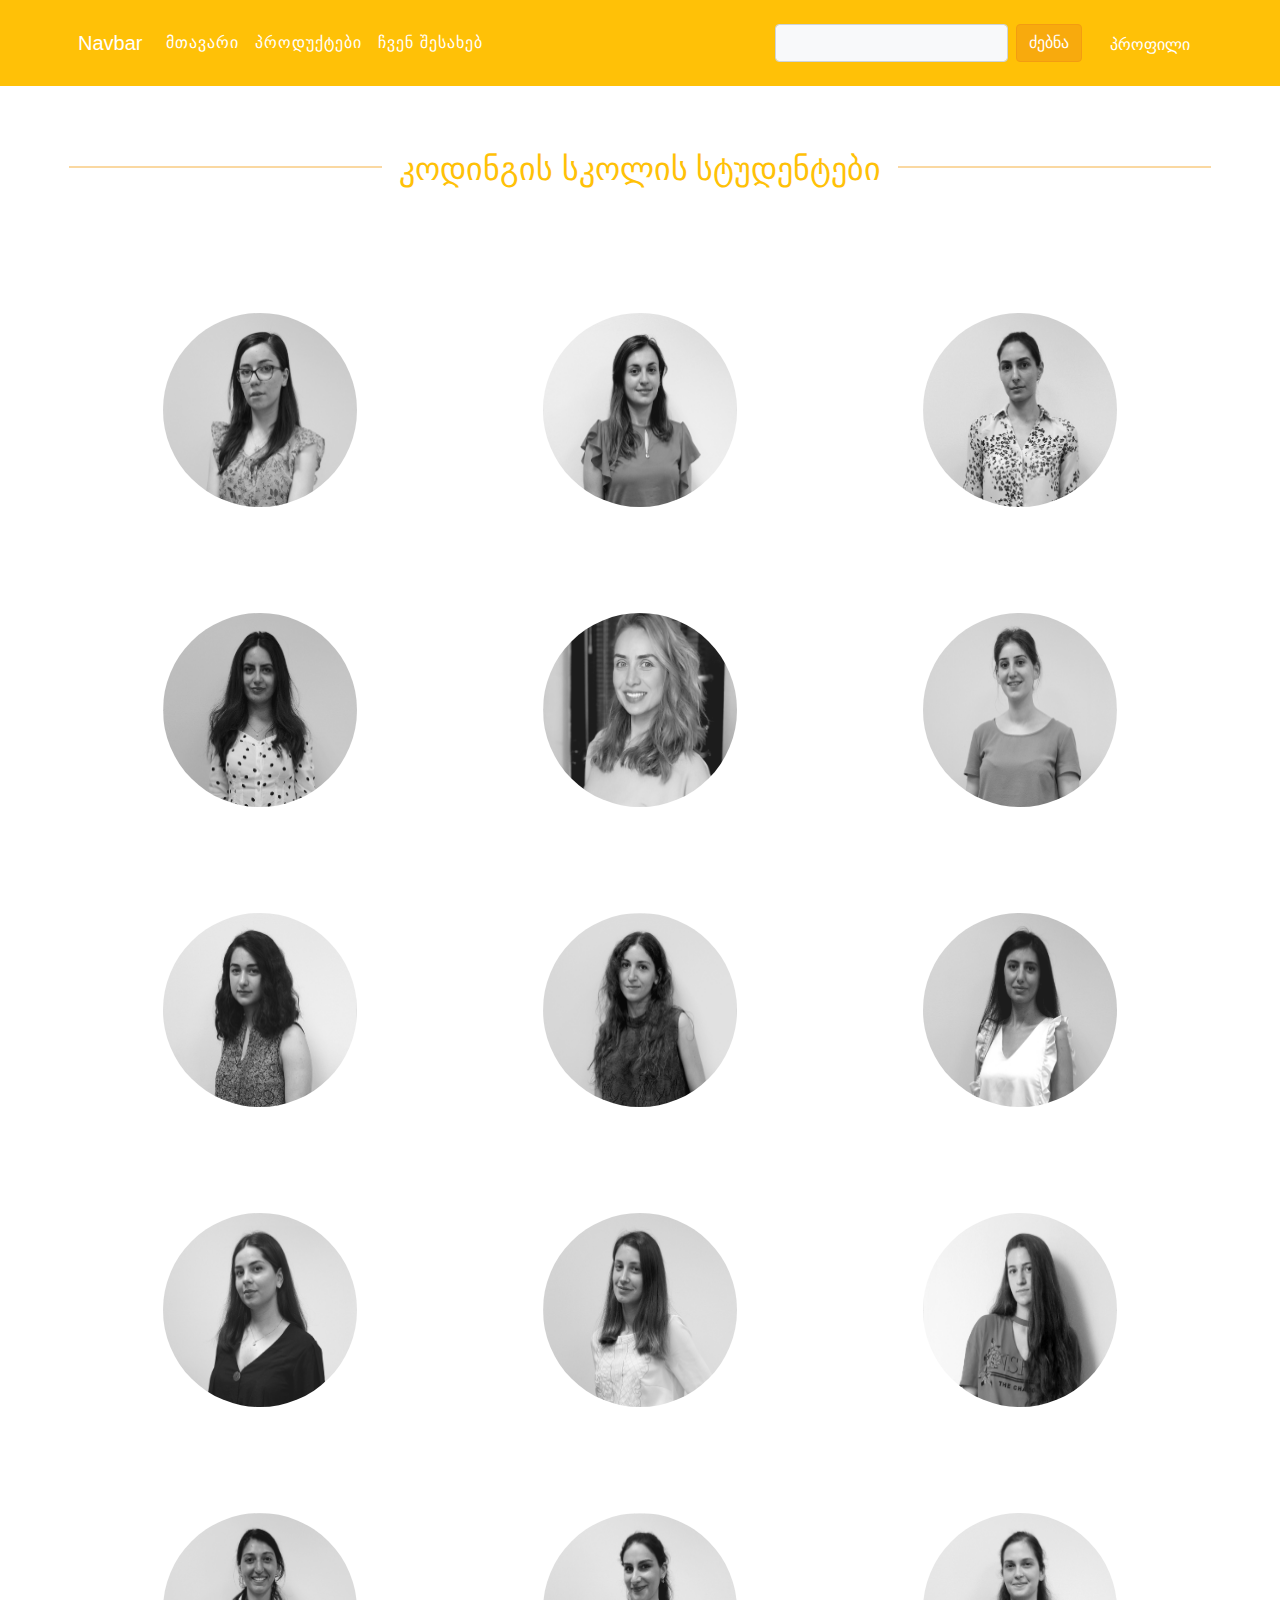
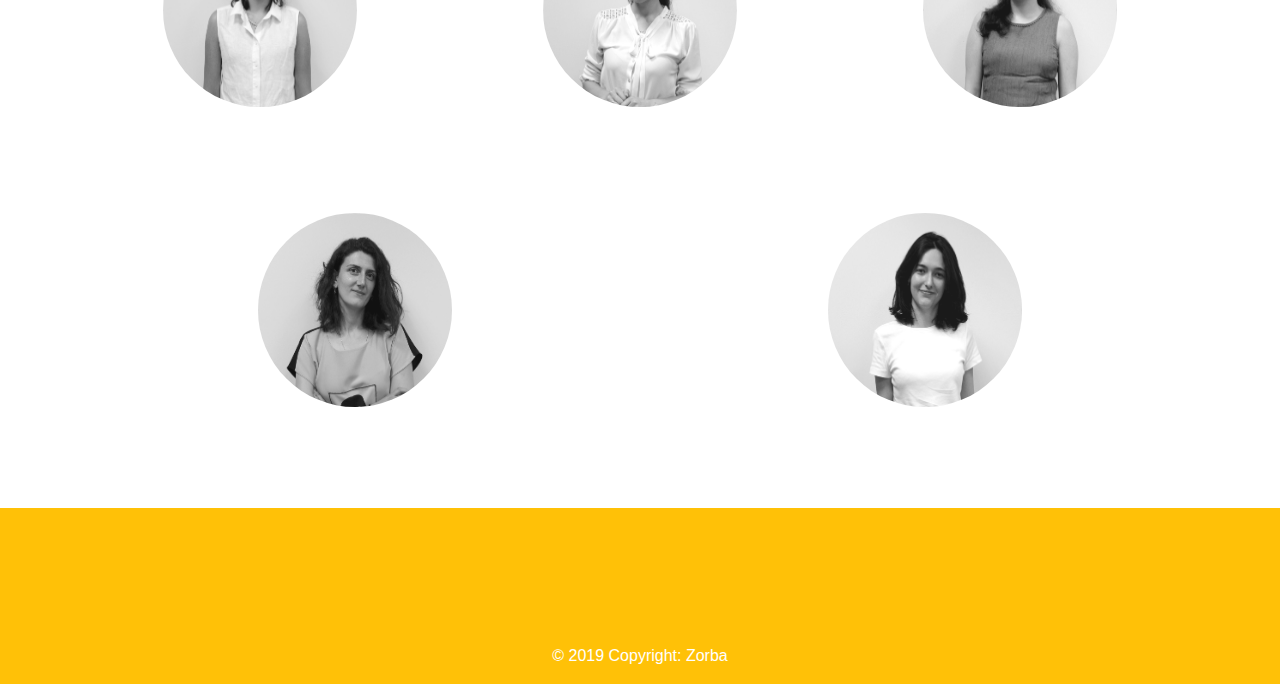
<file: about.html>
<!DOCTYPE html>
<html lang="en">

<head>
    <meta charset="UTF-8">
    <meta name="viewport" content="width=device-width, initial-scale=1.0">
    <meta http-equiv="X-UA-Compatible" content="ie=edge">
    <link rel="stylesheet" href="css/style.css">
    <link rel="stylesheet" href="https://stackpath.bootstrapcdn.com/bootstrap/4.4.1/css/bootstrap.min.css"
        integrity="sha384-Vkoo8x4CGsO3+Hhxv8T/Q5PaXtkKtu6ug5TOeNV6gBiFeWPGFN9MuhOf23Q9Ifjh" crossorigin="anonymous">
    <link rel="stylesheet" href="https://use.fontawesome.com/releases/v5.8.2/css/all.css"
        integrity="sha384-oS3vJWv+0UjzBfQzYUhtDYW+Pj2yciDJxpsK1OYPAYjqT085Qq/1cq5FLXAZQ7Ay" crossorigin="anonymous">
    <title>Document</title>
</head>

<body>
    <nav class="navbar navbar-expand-lg navbar-light bg-warning">
        <div class="container p-2">
            <a class="navbar-brand white" href="#">Navbar</a>
            <button class="navbar-toggler" type="button" data-toggle="collapse" data-target="#navbarSupportedContent"
                aria-controls="navbarSupportedContent" aria-expanded="false" aria-label="Toggle navigation">
                <span class="navbar-toggler-icon"></span>
            </button>

            <div class="collapse navbar-collapse" id="navbarSupportedContent">
                <ul class="navbar-nav mr-auto header">
                    <li class="nav-item active">
                        <a class="nav-link white" href="./index.html">მთავარი<span class="sr-only">(current)</span></a>
                    </li>
                    <li class="nav-item active">
                        <a class="nav-link white" href="./products.html">პროდუქტები<span
                                class="sr-only">(current)</span></a>
                    </li>
                    <li class="nav-item active">
                        <a class="nav-link white" href="./about.html">ჩვენ შესახებ <span
                                class="sr-only">(current)</span></a>
                    </li>
                </ul>
                <form class="form-inline my-2 my-lg-0">
                    <input class="form-control mr-sm-2 bg-light " type="search" aria-label="Search">
                    <button class="btn btn-search my-2 my-sm-0" type="submit">ძებნა</button>
                </form>
                <ul class="navbar-nav m-1">
                    <li class="nav-item active">
                        <a class="nav-link" href="./shoppingcart.html"><i class="fas fa-cart-plus cart white"></i><span
                                class="sr-only">(current)</span></a>
                    </li>
                    <li class="nav-item active">
                        <a class="nav-link white" href="./registration.html">
                            პროფილი <i class="fas fa-user user"></i>
                            <span class="sr-only">(current)</span></a>
                    </li>
                </ul>

            </div>
        </div>
    </nav>
    <div class="container">

        <div class="about-title p-3 my-5 d-flex justify-content-center">
            <h2 class="product-title yellow">კოდინგის სკოლის სტუდენტები</h2>
        </div>

        <div class="row students">
            <div class="Gimage">
                <img class="rounded-circle" src="./images/girls/65104439_848534282197511_3854496083145129984_o.png"
                    alt="">
            </div>
            <div class="Gimage">
                <img class="rounded-circle" src="./images/girls/65092955_848534242197515_8058871016950071296_o.png"
                    alt="">
            </div>

            <div class="Gimage">
                <img class="rounded-circle" src="./images/girls/65107646_848534165530856_6319938230242246656_o.png"
                    alt="">
            </div>
            <div class="Gimage">
                <img class="rounded-circle" src="./images/girls/65149043_848534565530816_3693758611424542720_o.png"
                    alt="">
            </div>
            <div class="Gimage">
                <img class="rounded-circle" src="./images/girls/65087900_848533992197540_8005187812695474176_o.png"
                    alt="">
            </div>
            <div class="Gimage">
                <img class="rounded-circle" src="./images/girls/65075182_848534445530828_4867165349096718336_o.png"
                    alt="">
            </div>
            <div class="Gimage">
                <img class="rounded-circle" src="./images/girls/65155571_848534355530837_2870602419471908864_o.png"
                    alt="">
            </div>
            <div class="Gimage">
                <img class="rounded-circle" src="./images/girls/65156787_848534108864195_1230712373178793984_o.png"
                    alt="">
            </div>
            <div class="Gimage">
                <img class="rounded-circle" src="./images/girls/65192533_848534005530872_6234501563969175552_o.png"
                    alt="">
            </div>
            <div class="Gimage">
                <img class="rounded-circle" src="./images/girls/66126762_848534185530854_3952004137255698432_o.png"
                    alt="">
            </div>
            <div class="Gimage">
                <img class="rounded-circle" src="./images/girls/66066789_848534092197530_8579780507628208128_o.png"
                    alt="">
            </div>
            <div class="Gimage">
                <img class="rounded-circle" src="./images/girls/65257594_848534538864152_2481889131651661824_o.png"
                    alt="">
            </div>
            <div class="Gimage">
                <img class="rounded-circle" src="./images/girls/65262275_848534575530815_6119103820019531776_o.png"
                    alt="">
            </div>
            <div class="Gimage">
                <img class="rounded-circle" src="./images/girls/65386823_848534015530871_8253113897913942016_o.png"
                    alt="">
            </div>
            <div class="Gimage">
                <img class="rounded-circle" src="./images/girls/65430537_848534465530826_3710563375344779264_o.png"
                    alt="">
            </div>
            <div class="Gimage">
                <img class="rounded-circle" src="./images/girls/65508027_848534368864169_4493383459246440448_o.png"
                    alt="">
            </div>
            <div class="Gimage">
                <img class="rounded-circle" src="./images/girls/65043550_848534258864180_6854878953874653184_o.png"
                    alt="">
            </div>

        </div>

    </div>
















    <footer class="page-footer font-small bg-warning darken-3 mt-5">
        <div class="container">
            <div class="row">
                <div class="col-md-12">
                    <div class="d-flex justify-content-center p-5">
                        <a class="fb-ic">
                            <i class="fab fa-facebook-f fa-lg white-text mr-md-5 mr-3 fa-2x white"> </i>
                        </a>
                        <a class="tw-ic">
                            <i class="fab fa-twitter fa-lg white-text mr-md-5 mr-3 fa-2x white"> </i>
                        </a>
                        <a class="gplus-ic">
                            <i class="fab fa-google-plus-g fa-lg white-text mr-md-5 mr-3 fa-2x white"> </i>
                        </a>
                        <a class="li-ic">
                            <i class="fab fa-linkedin-in fa-lg white-text mr-md-5 mr-3 fa-2x white"> </i>
                        </a>
                        <a class="ins-ic">
                            <i class="fab fa-instagram fa-lg white-text mr-md-5 mr-3 fa-2x white"> </i>
                        </a>
                        <a class="pin-ic">
                            <i class="fab fa-pinterest fa-lg white-text fa-2x white"> </i>
                        </a>
                    </div>
                </div>
            </div>
        </div>
        <div class="footer-copyright text-center py-3 white">© 2019 Copyright:
            <a href="https://mdbootstrap.com/education/bootstrap/" class="white"> Zorba</a>
        </div>
    </footer>
</body>

</html>
</file>
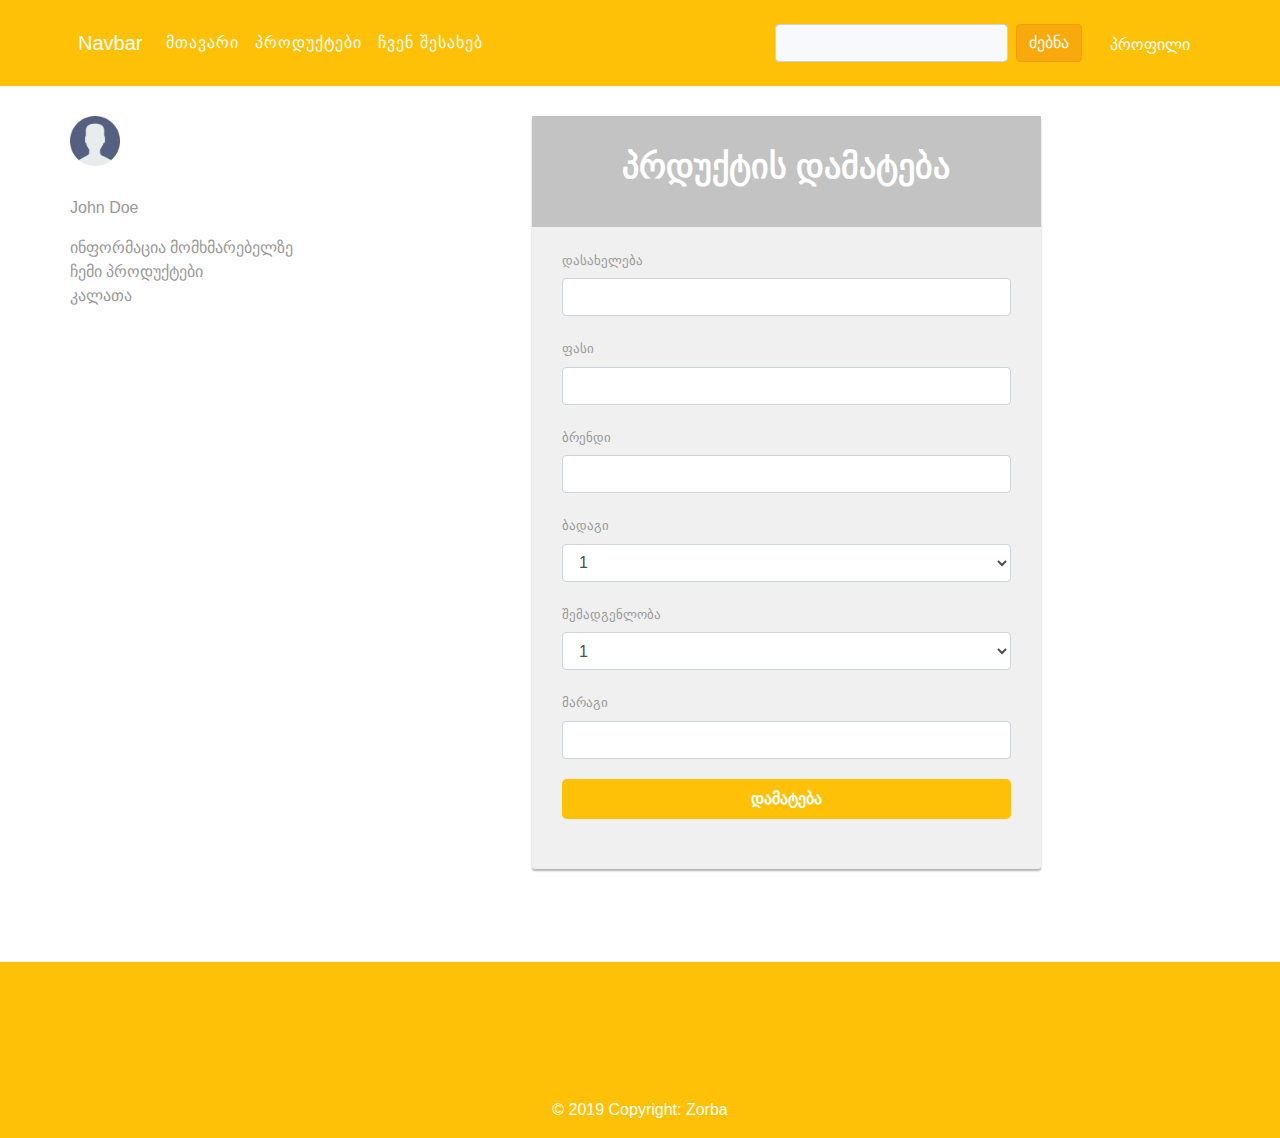
<file: admin.html>
<!DOCTYPE html>
<html lang="en">

<head>
    <meta charset="UTF-8">
    <meta name="viewport" content="width=device-width, initial-scale=1.0">
    <meta http-equiv="X-UA-Compatible" content="ie=edge">
    <link rel="stylesheet" href="css/style.css">
    <link rel="stylesheet" href="https://stackpath.bootstrapcdn.com/bootstrap/4.4.1/css/bootstrap.min.css"
        integrity="sha384-Vkoo8x4CGsO3+Hhxv8T/Q5PaXtkKtu6ug5TOeNV6gBiFeWPGFN9MuhOf23Q9Ifjh" crossorigin="anonymous">
    <link rel="stylesheet" href="https://use.fontawesome.com/releases/v5.8.2/css/all.css"
        integrity="sha384-oS3vJWv+0UjzBfQzYUhtDYW+Pj2yciDJxpsK1OYPAYjqT085Qq/1cq5FLXAZQ7Ay" crossorigin="anonymous">
    <title>Document</title>
</head>

<body>
    <nav class="navbar navbar-expand-lg navbar-light bg-warning">
        <div class="container p-2">
            <a class="navbar-brand white" href="#">Navbar</a>
            <button class="navbar-toggler" type="button" data-toggle="collapse" data-target="#navbarSupportedContent"
                aria-controls="navbarSupportedContent" aria-expanded="false" aria-label="Toggle navigation">
                <span class="navbar-toggler-icon"></span>
            </button>

            <div class="collapse navbar-collapse" id="navbarSupportedContent">
                <ul class="navbar-nav mr-auto header">
                    <li class="nav-item active">
                        <a class="nav-link white" href="./index.html">მთავარი<span class="sr-only">(current)</span></a>
                    </li>
                    <li class="nav-item active">
                        <a class="nav-link white" href="./products.html">პროდუქტები<span
                                class="sr-only">(current)</span></a>
                    </li>
                    <li class="nav-item active">
                        <a class="nav-link white" href="./about.html">ჩვენ შესახებ <span class="sr-only">(current)</span></a>
                    </li>
                </ul>
                <form class="form-inline my-2 my-lg-0">
                    <input class="form-control mr-sm-2 bg-light " type="search" aria-label="Search">
                    <button class="btn btn-search my-2 my-sm-0" type="submit">ძებნა</button>
                </form>
                <ul class="navbar-nav m-1">
                    <li class="nav-item active">
                        <a class="nav-link" href="./shoppingcart.html"><i class="fas fa-cart-plus cart white"></i><span
                                class="sr-only">(current)</span></a>
                    </li>
                    <li class="nav-item active">
                        <a class="nav-link white" href="./registration.html">
                            პროფილი <i class="fas fa-user user"></i>
                            <span class="sr-only">(current)</span></a>
                    </li>
                </ul>

            </div>
        </div>
    </nav>


    <div class="container">
        <div class="row">
            <div class="col-md-3 col-sm-12">
                <div class="profile-sidebar">
                    <div class="profile-userpic">
                        <img src="./images/user.png" class="img-responsive" alt="">
                    </div>
                    <div class="profile-usertitle">
                        <div class="profile-usertitle-name">
                            John Doe
                        </div>
                    </div>
                    <div class="profile-usermenu mt-3">
                        <ul class="nav d-block">
                            <li class="active">
                                <a href="#">
                                    ინფორმაცია მომხმარებელზე
                                </a>
                            </li>
                            <ul class="nav d-block">
                                    <li class="active">
                                        <a href="#">
                                            ჩემი პროდუქტები
                                        </a>
                                    </li>
                            <li class="active">
                                <a href="#">
                                    კალათა </a>
                            </li>

                        </ul>
                    </div>
                </div>
            </div>
            <div class="col-md-9 col-sm-12">
                <div class="tab-content" id="myTabContent" style="min-height: 70vh">
                    <div class="tab-pane fade show active" id="home" role="tabpanel" aria-labelledby="home-tab">
                        <div class="signup-form">
                            <form action="/examples/actions/confirmation.php" method="post">
                                <div class="form-header">
                                    <h2>პრდუქტის დამატება</h2>

                                </div>
                                <div class="form-group">
                                    <label>დასახელება</label>
                                    <input type="text" class="form-control" name="text" required="required">
                                </div>
                                <div class="form-group">
                                    <label>ფასი</label>
                                    <input type="text" class="form-control" name="text" required="required">
                                </div>
                                <div class="form-group">
                                    <label>ბრენდი</label>
                                    <input type="text" class="form-control" name="text" required="required">
                                </div>
                                <div class="form-group">
                                    <label for="exampleFormControlSelect1">ბადაგი</label>
                                    <select class="form-control" id="exampleFormControlSelect1">
                                        <option>1</option>
                                        <option>2</option>
                                        <option>3</option>
                                        <option>4</option>
                                        <option>5</option>
                                    </select>
                                </div>
                                <div class="form-group">
                                    <label for="exampleFormControlSelect1">შემადგენლობა</label>
                                    <select class="form-control" id="exampleFormControlSelect1">
                                        <option>1</option>
                                        <option>2</option>
                                        <option>3</option>
                                        <option>4</option>
                                        <option>5</option>
                                    </select>
                                </div>
                                <div class="form-group">
                                    <label>მარაგი</label>
                                    <input type="text" class="form-control" name="text" required="required">
                                </div>


                                <div class="form-group">
                                    <button type="submit" class="btn btn-primary btn-block btn-lg">დამატება</button>
                                </div>
                            </form>
                        </div>
                    </div>

                </div>
            </div>


        </div>
    </div>










    <footer class="page-footer font-small bg-warning darken-3 mt-5">
        <div class="container">
            <div class="row">
                <div class="col-md-12">
                    <div class="d-flex justify-content-center p-5">
                        <a class="fb-ic">
                            <i class="fab fa-facebook-f fa-lg white-text mr-md-5 mr-3 fa-2x white"> </i>
                        </a>
                        <a class="tw-ic">
                            <i class="fab fa-twitter fa-lg white-text mr-md-5 mr-3 fa-2x white"> </i>
                        </a>
                        <a class="gplus-ic">
                            <i class="fab fa-google-plus-g fa-lg white-text mr-md-5 mr-3 fa-2x white"> </i>
                        </a>
                        <a class="li-ic">
                            <i class="fab fa-linkedin-in fa-lg white-text mr-md-5 mr-3 fa-2x white"> </i>
                        </a>
                        <a class="ins-ic">
                            <i class="fab fa-instagram fa-lg white-text mr-md-5 mr-3 fa-2x white"> </i>
                        </a>
                        <a class="pin-ic">
                            <i class="fab fa-pinterest fa-lg white-text fa-2x white"> </i>
                        </a>
                    </div>
                </div>
            </div>
        </div>
        <div class="footer-copyright text-center py-3 white">© 2019 Copyright:
            <a href="https://mdbootstrap.com/education/bootstrap/" class="white"> Zorba</a>
        </div>
    </footer>
</body>

</html>
</file>
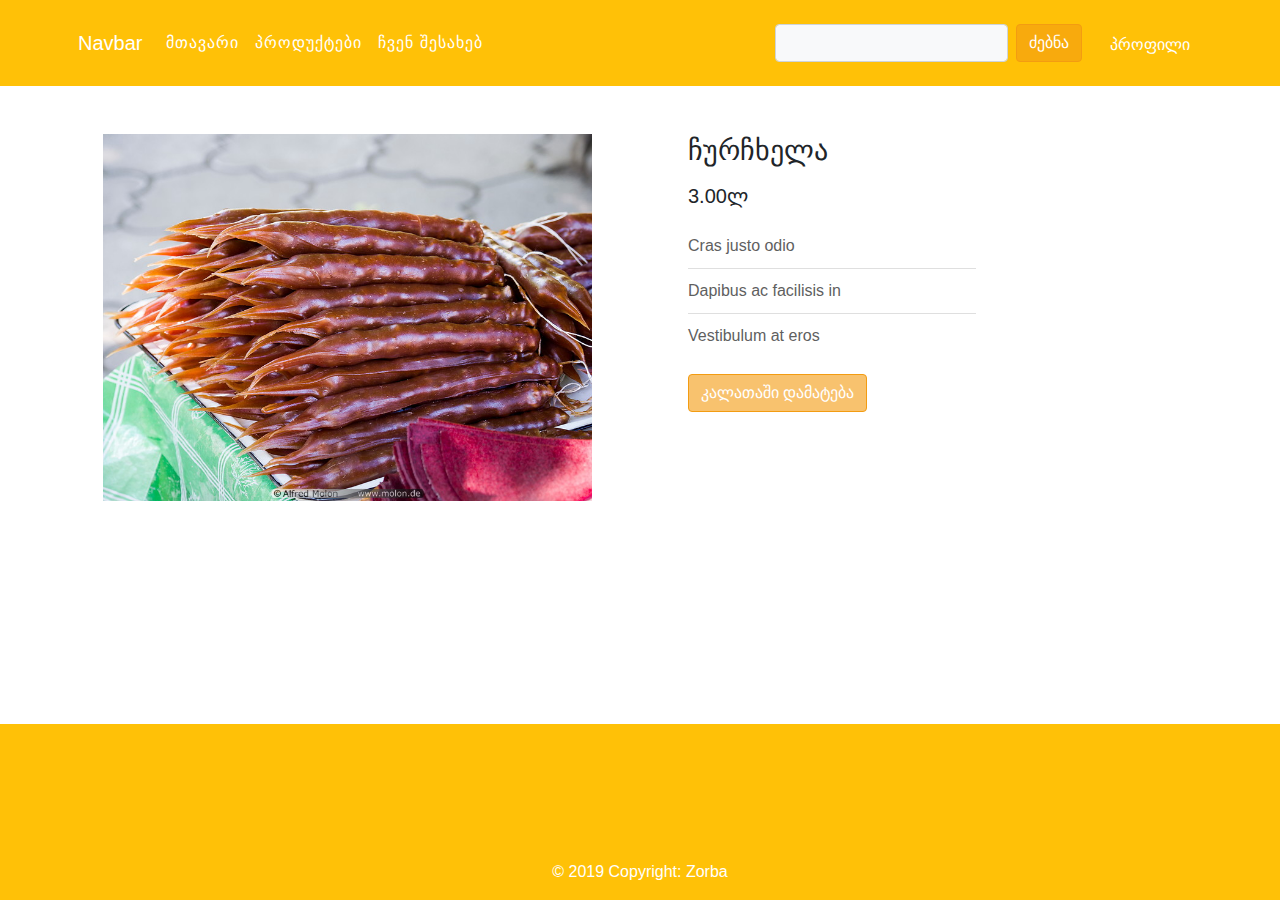
<file: detail.html>
<!DOCTYPE html>
<html lang="en">

<head>
    <meta charset="UTF-8">
    <meta name="viewport" content="width=device-width, initial-scale=1.0">
    <meta http-equiv="X-UA-Compatible" content="ie=edge">
    <link rel="stylesheet" href="css/style.css">
    <link rel="stylesheet" href="https://stackpath.bootstrapcdn.com/bootstrap/4.4.1/css/bootstrap.min.css"
        integrity="sha384-Vkoo8x4CGsO3+Hhxv8T/Q5PaXtkKtu6ug5TOeNV6gBiFeWPGFN9MuhOf23Q9Ifjh" crossorigin="anonymous">
    <link rel="stylesheet" href="https://use.fontawesome.com/releases/v5.8.2/css/all.css"
        integrity="sha384-oS3vJWv+0UjzBfQzYUhtDYW+Pj2yciDJxpsK1OYPAYjqT085Qq/1cq5FLXAZQ7Ay" crossorigin="anonymous">
    <title>Document</title>
</head>

<body>
    <nav class="navbar navbar-expand-lg navbar-light bg-warning">
        <div class="container p-2">
            <a class="navbar-brand white" href="#">Navbar</a>
            <button class="navbar-toggler" type="button" data-toggle="collapse" data-target="#navbarSupportedContent"
                aria-controls="navbarSupportedContent" aria-expanded="false" aria-label="Toggle navigation">
                <span class="navbar-toggler-icon"></span>
            </button>

            <div class="collapse navbar-collapse" id="navbarSupportedContent">
                <ul class="navbar-nav mr-auto header">
                    <li class="nav-item active">
                        <a class="nav-link white" href="./index.html">მთავარი<span class="sr-only">(current)</span></a>
                    </li>
                    <li class="nav-item active">
                        <a class="nav-link white" href="./products.html">პროდუქტები<span
                                class="sr-only">(current)</span></a>
                    </li>
                    <li class="nav-item active">
                        <a class="nav-link white" href="./about.html">ჩვენ შესახებ <span class="sr-only">(current)</span></a>
                    </li>
                </ul>
                <form class="form-inline my-2 my-lg-0">
                    <input class="form-control  mr-sm-2 bg-light " type="search" aria-label="Search">
                    <button class="btn btn-search my-2 my-sm-0" type="submit">ძებნა</button>
                </form>
                <ul class="navbar-nav m-1">
                    <li class="nav-item active">
                        <a class="nav-link" href="./shoppingcart.html"><i class="fas fa-cart-plus cart white"></i><span
                                class="sr-only">(current)</span></a>
                    </li>
                    <li class="nav-item active">
                        <a class="nav-link white" href="./registration.html">პროფილი <i
                                class="fas fa-user user"></i><span class="sr-only">(current)</span></a>
                    </li>
                </ul>

            </div>
        </div>
    </nav>




    <div class="container">
        <div class="row justify-content-center">
            <div class="item-photo col-lg-6 col-md-8 col-sm-12 p-5">
                <img src="./images/24 Churchkhela candies.jpg" />
            </div>
            <div class="col-lg-6 col-md-4 col-sm-12 justify-content-center p-5" style="border:0px solid gray">

                <h3>ჩურჩხელა</h3>
                <h5 class="mt-3">3.00ლ</h5>

                <div class="section mt-3">
                    <div class="detail-card" style="width: 18rem;">
                        <ul class="list-group list-group-flush">
                            <li class="list-group-item">Cras justo odio</li>
                            <li class="list-group-item">Dapibus ac facilisis in</li>
                            <li class="list-group-item">Vestibulum at eros</li>
                        </ul>
                    </div>
                </div>


                <div class="section mt-3">
                    <button class="btn btn-warning white"> კალათაში დამატება<i
                            class="fas fa-cart-plus white"></i></button>

                </div>
            </div>
        </div>
    </div>


























    <footer class="page-footer font-small bg-warning darken-3 mt-5 fixed-bottom">
        <div class="container">
            <div class="row">
                <div class="col-md-12">
                    <div class="d-flex justify-content-center p-5">
                        <a class="fb-ic">
                            <i class="fab fa-facebook-f fa-lg white-text mr-md-5 mr-3 fa-2x white"> </i>
                        </a>
                        <a class="tw-ic">
                            <i class="fab fa-twitter fa-lg white-text mr-md-5 mr-3 fa-2x white"> </i>
                        </a>
                        <a class="gplus-ic">
                            <i class="fab fa-google-plus-g fa-lg white-text mr-md-5 mr-3 fa-2x white"> </i>
                        </a>
                        <a class="li-ic">
                            <i class="fab fa-linkedin-in fa-lg white-text mr-md-5 mr-3 fa-2x white"> </i>
                        </a>
                        <a class="ins-ic">
                            <i class="fab fa-instagram fa-lg white-text mr-md-5 mr-3 fa-2x white"> </i>
                        </a>
                        <a class="pin-ic">
                            <i class="fab fa-pinterest fa-lg white-text fa-2x white"> </i>
                        </a>
                    </div>
                </div>
            </div>
        </div>
        <div class="footer-copyright text-center py-3 white">© 2019 Copyright:
            <a href="https://mdbootstrap.com/education/bootstrap/" class="white"> Zorba</a>
        </div>
    </footer>


    <script src="https://code.jquery.com/jquery-3.4.1.slim.min.js"
        integrity="sha384-J6qa4849blE2+poT4WnyKhv5vZF5SrPo0iEjwBvKU7imGFAV0wwj1yYfoRSJoZ+n"
        crossorigin="anonymous"></script>
    <script src="https://cdn.jsdelivr.net/npm/popper.js@1.16.0/dist/umd/popper.min.js"
        integrity="sha384-Q6E9RHvbIyZFJoft+2mJbHaEWldlvI9IOYy5n3zV9zzTtmI3UksdQRVvoxMfooAo"
        crossorigin="anonymous"></script>
    <script src="https://stackpath.bootstrapcdn.com/bootstrap/4.4.1/js/bootstrap.min.js"
        integrity="sha384-wfSDF2E50Y2D1uUdj0O3uMBJnjuUD4Ih7YwaYd1iqfktj0Uod8GCExl3Og8ifwB6"
        crossorigin="anonymous"></script>
</body>

</html>
</file>
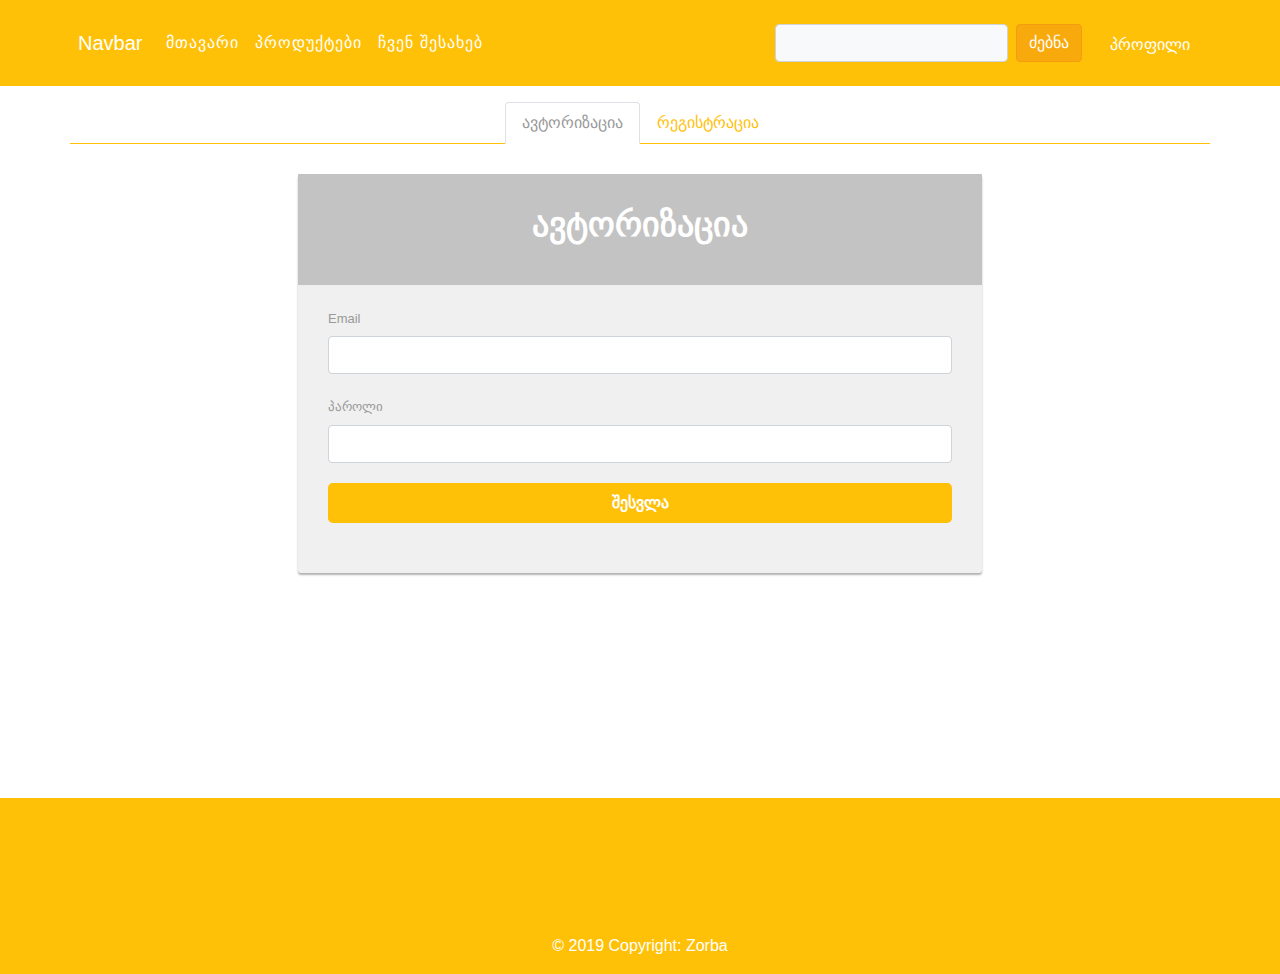
<file: registration.html>
<!DOCTYPE html>
<html lang="en">

<head>
    <meta charset="UTF-8">
    <meta name="viewport" content="width=device-width, initial-scale=1.0">
    <meta http-equiv="X-UA-Compatible" content="ie=edge">
    <link rel="stylesheet" href="css/style.css">
    <link rel="stylesheet" href="https://stackpath.bootstrapcdn.com/bootstrap/4.4.1/css/bootstrap.min.css"
        integrity="sha384-Vkoo8x4CGsO3+Hhxv8T/Q5PaXtkKtu6ug5TOeNV6gBiFeWPGFN9MuhOf23Q9Ifjh" crossorigin="anonymous">
    <link rel="stylesheet" href="https://use.fontawesome.com/releases/v5.8.2/css/all.css"
        integrity="sha384-oS3vJWv+0UjzBfQzYUhtDYW+Pj2yciDJxpsK1OYPAYjqT085Qq/1cq5FLXAZQ7Ay" crossorigin="anonymous">

    <title>Document</title>
</head>

<body>
    <nav class="navbar navbar-expand-lg navbar-light bg-warning">
        <div class="container p-2">
            <a class="navbar-brand white" href="#">Navbar</a>
            <button class="navbar-toggler" type="button" data-toggle="collapse" data-target="#navbarSupportedContent"
                aria-controls="navbarSupportedContent" aria-expanded="false" aria-label="Toggle navigation">
                <span class="navbar-toggler-icon"></span>
            </button>

            <div class="collapse navbar-collapse" id="navbarSupportedContent">
                <ul class="navbar-nav mr-auto header">
                    <li class="nav-item active">
                        <a class="nav-link white" href="./index.html">მთავარი<span class="sr-only">(current)</span></a>
                    </li>
                    <li class="nav-item active">
                        <a class="nav-link white" href="./products.html">პროდუქტები<span
                                class="sr-only">(current)</span></a>
                    </li>
                    <li class="nav-item active">
                        <a class="nav-link white" href="./about.html">ჩვენ შესახებ <span class="sr-only">(current)</span></a>
                    </li>

                </ul>
                <form class="form-inline my-2 my-lg-0">
                    <input class="form-control mr-sm-2 bg-light " type="search" aria-label="Search">
                    <button class="btn btn-search my-2 my-sm-0" type="submit">ძებნა</button>
                </form>
                <ul class="navbar-nav m-1">
                    <li class="nav-item active">
                        <a class="nav-link" href="./shoppingcart.html"><i class="fas fa-cart-plus cart white"></i><span
                                class="sr-only">(current)</span></a>
                    </li>
                    <li class="nav-item active">
                        <a class="nav-link white" href="./registration.html">
                            პროფილი <i class="fas fa-user user"></i>
                            <span class="sr-only">(current)</span></a>
                    </li>
                </ul>

            </div>
        </div>
    </nav>

    <div class="container">
        <ul class="nav nav-tabs justify-content-center mt-3" id="myTab" role="tablist">
            <li class="nav-item">
                <a class="nav-link active" id="home-tab" data-toggle="tab" href="#home" role="tab" aria-controls="home"
                    aria-selected="true">ავტორიზაცია</a>
            </li>
            <li class="nav-item">
                <a class="nav-link" id="profile-tab" data-toggle="tab" href="#profile" role="tab"
                    aria-controls="profile" aria-selected="false">რეგისტრაცია</a>
            </li>
        </ul>
        <div class="tab-content" id="myTabContent" style="min-height: 70vh">
            <div class="tab-pane fade show active" id="home" role="tabpanel" aria-labelledby="home-tab">
                <div class="signup-form">
                    <form action="/examples/actions/confirmation.php" method="post">
                        <div class="form-header">
                            <h2>ავტორიზაცია</h2>

                        </div>
                        <div class="form-group">
                            <label>Email</label>
                            <input type="email" class="form-control" name="email" required="required">
                        </div>
                        <div class="form-group">
                            <label>პაროლი</label>
                            <input type="password" class="form-control" name="password" required="required">
                        </div>

                        <div class="form-group">
                            <button type="submit" class="btn btn-primary btn-block btn-lg">შესვლა</button>
                        </div>
                    </form>
                </div>
            </div>
            <div class="tab-pane fade" id="profile" role="tabpanel" aria-labelledby="profile-tab">
                <div class="signup-form">
                    <form action="/examples/actions/confirmation.php" method="post">
                        <div class="form-header">
                            <h2>რეგისტრაცია</h2>

                        </div>
                        <div class="form-group">
                            <label>სახელი</label>
                            <input type="text" class="form-control" name="username" required="required">
                        </div>
                        <div class="form-group">
                            <label>Email</label>
                            <input type="email" class="form-control" name="email" required="required">
                        </div>
                        <div class="form-group">
                            <label>პაროლი</label>
                            <input type="password" class="form-control" name="password" required="required">
                        </div>
                        <div class="form-group">
                            <label>გაიმეორე პაროლი</label>
                            <input type="password" class="form-control" name="confirm_password" required="required">
                        </div>
                        <div class="form-group">
                            <label class="checkbox-inline"><input type="checkbox" required="required"> I accept the <a
                                    href="#">Terms of Use</a> &amp; <a href="#">Privacy Policy</a></label>
                        </div>
                        <div class="form-group">
                            <button type="submit" class="btn btn-primary btn-block btn-lg">დარეგისტრირება</button>
                        </div>
                    </form>
                    <div class="text-center small">უკვე გაქვთ ანგარიში? <a href="#">შესვლა</a></div>
                </div>
            </div>
        </div>
    </div>











    <footer class="page-footer font-small bg-warning darken-3 mt-4">
        <div class="container">
            <div class="row">
                <div class="col-md-12">
                    <div class="d-flex justify-content-center p-5">
                        <a class="fb-ic">
                            <i class="fab fa-facebook-f fa-lg white-text mr-md-5 mr-3 fa-2x white"> </i>
                        </a>
                        <a class="tw-ic">
                            <i class="fab fa-twitter fa-lg white-text mr-md-5 mr-3 fa-2x white"> </i>
                        </a>
                        <a class="gplus-ic">
                            <i class="fab fa-google-plus-g fa-lg white-text mr-md-5 mr-3 fa-2x white"> </i>
                        </a>
                        <a class="li-ic">
                            <i class="fab fa-linkedin-in fa-lg white-text mr-md-5 mr-3 fa-2x white"> </i>
                        </a>
                        <a class="ins-ic">
                            <i class="fab fa-instagram fa-lg white-text mr-md-5 mr-3 fa-2x white"> </i>
                        </a>
                        <a class="pin-ic">
                            <i class="fab fa-pinterest fa-lg white-text fa-2x white"> </i>
                        </a>
                    </div>
                </div>
            </div>
        </div>
        <div class="footer-copyright text-center py-3 white">© 2019 Copyright:
            <a href="https://mdbootstrap.com/education/bootstrap/" class="white"> Zorba</a>
        </div>


    </footer>


    <script src="https://code.jquery.com/jquery-3.4.1.slim.min.js"
        integrity="sha384-J6qa4849blE2+poT4WnyKhv5vZF5SrPo0iEjwBvKU7imGFAV0wwj1yYfoRSJoZ+n"
        crossorigin="anonymous"></script>
    <script src="https://cdn.jsdelivr.net/npm/popper.js@1.16.0/dist/umd/popper.min.js"
        integrity="sha384-Q6E9RHvbIyZFJoft+2mJbHaEWldlvI9IOYy5n3zV9zzTtmI3UksdQRVvoxMfooAo"
        crossorigin="anonymous"></script>
    <script src="https://stackpath.bootstrapcdn.com/bootstrap/4.4.1/js/bootstrap.min.js"
        integrity="sha384-wfSDF2E50Y2D1uUdj0O3uMBJnjuUD4Ih7YwaYd1iqfktj0Uod8GCExl3Og8ifwB6"
        crossorigin="anonymous"></script>
</body>

</html>
</file>
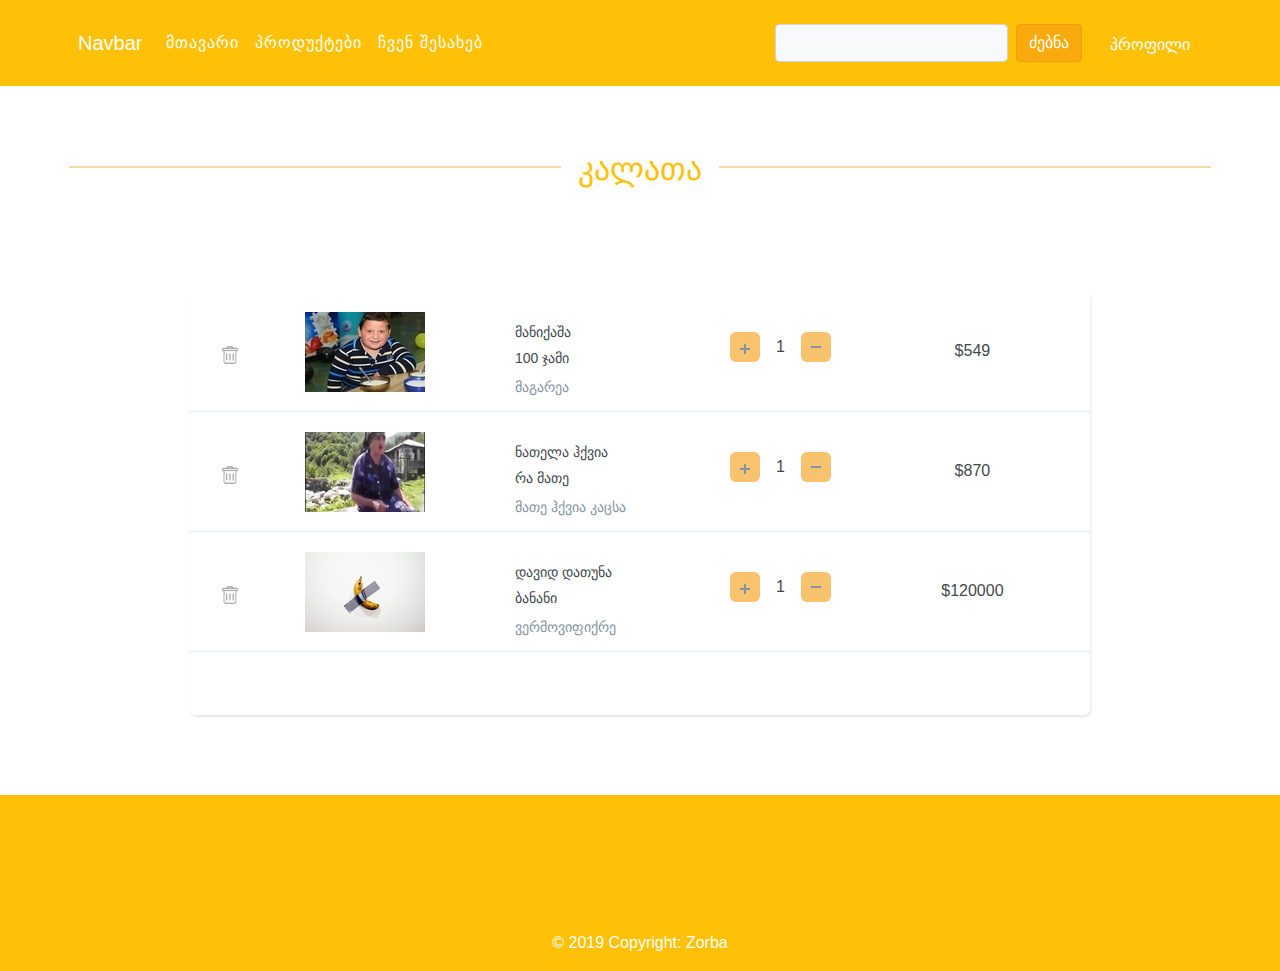
<file: shoppingcart.html>
<!DOCTYPE html>
<html lang="en">

<head>
  <meta charset="UTF-8" />
  <meta name="viewport" content="width=device-width, initial-scale=1.0" />
  <meta http-equiv="X-UA-Compatible" content="ie=edge" />
  <link rel="stylesheet" href="css/style.css" />
  <link rel="stylesheet" href="https://stackpath.bootstrapcdn.com/bootstrap/4.4.1/css/bootstrap.min.css"
    integrity="sha384-Vkoo8x4CGsO3+Hhxv8T/Q5PaXtkKtu6ug5TOeNV6gBiFeWPGFN9MuhOf23Q9Ifjh" crossorigin="anonymous" />
  <link rel="stylesheet" href="https://use.fontawesome.com/releases/v5.8.2/css/all.css"
    integrity="sha384-oS3vJWv+0UjzBfQzYUhtDYW+Pj2yciDJxpsK1OYPAYjqT085Qq/1cq5FLXAZQ7Ay" crossorigin="anonymous" />
  <title>Document</title>
</head>

<body>
  <nav class="navbar navbar-expand-lg navbar-light bg-warning">
    <div class="container p-2">
      <a class="navbar-brand white" href="#">Navbar</a>
      <button class="navbar-toggler" type="button" data-toggle="collapse" data-target="#navbarSupportedContent"
        aria-controls="navbarSupportedContent" aria-expanded="false" aria-label="Toggle navigation">
        <span class="navbar-toggler-icon"></span>
      </button>

      <div class="collapse navbar-collapse" id="navbarSupportedContent">
        <ul class="navbar-nav mr-auto header">
          <li class="nav-item active">
            <a class="nav-link white" href="./index.html">მთავარი<span class="sr-only">(current)</span></a>
          </li>
          <li class="nav-item active">
            <a class="nav-link white" href="./products.html">პროდუქტები<span class="sr-only">(current)</span></a>
          </li>
          <li class="nav-item active">
            <a class="nav-link white" href="./about.html">ჩვენ შესახებ <span class="sr-only">(current)</span></a>
          </li>
        </ul>
        <form class="form-inline my-2 my-lg-0">
          <input class="form-control mr-sm-2 bg-light " type="search" aria-label="Search" />
          <button class="btn btn-search my-2 my-sm-0" type="submit">
            ძებნა
          </button>
        </form>
        <ul class="navbar-nav m-1">
          <li class="nav-item active">
            <a class="nav-link" href="#"><i class="fas fa-cart-plus cart white"></i><span
                class="sr-only">(current)</span></a>
          </li>
          <li class="nav-item active">
            <a class="nav-link white" href="./registration.html">
              პროფილი <i class="fas fa-user user"></i>
              <span class="sr-only">(current)</span></a>
          </li>
        </ul>
      </div>
    </div>
  </nav>

  <!-- -------------------- Shopping Cart -------------------- -->
  <div class="container mt-5">
    <div class="card-title p-3 d-flex justify-content-center">
      <h2 class="product-title yellow">კალათა</h2>
    </div>

    <div class="shopping-cart">
      <!-- Product #1 -->
      <div class="item">
        <div class="buttons">
          <img src="./images/delete.png" alt="Delete" class="delete-btn" />
        </div>

        <div class="image">
          <img src="./images/maniqasha.jpg" alt="" />
        </div>

        <div class="description">
          <span>მანიქაშა</span>
          <span>100 ჯამი</span>
          <span>მაგარეა</span>
        </div>

        <div class="quantity">
          <button class="plus-btn" type="button" name="button">
            <img src="./images/plus.svg" alt="" />
          </button>
          <input type="text" name="name" value="1" />
          <button class="minus-btn" type="button" name="button">
            <img src="./images/minus.svg" alt="" />
          </button>
        </div>

        <div class="total-price">$549</div>
      </div>

      <!-- Product #2 -->
      <div class="item">
        <div class="buttons">
          <img src="./images/delete.png" alt="Delete" class="delete-btn" />
        </div>

        <div class="image">
          <img src="./images/natela.jpg" alt="" />
        </div>

        <div class="description">
          <span>ნათელა ჰქვია</span>
          <span>რა მათე</span>
          <span>მათე ჰქვია კაცსა</span>
        </div>

        <div class="quantity">
          <button class="plus-btn" type="button" name="button">
            <img src="./images/plus.svg" alt="" />
          </button>
          <input type="text" name="name" value="1" />
          <button class="minus-btn" type="button" name="button">
            <img src="./images/minus.svg" alt="" />
          </button>
        </div>

        <div class="total-price">$870</div>
      </div>

      <!-- Product #3 -->
      <div class="item">
        <div class="buttons">
          <img src="./images/delete.png" alt="Delete" class="delete-btn" />
        </div>

        <div class="image">
          <img src="./images/banani.jpg" alt="" />
        </div>

        <div class="description">
          <span>დავიდ დათუნა</span>
          <span>ბანანი</span>
          <span>ვერმოვიფიქრე</span>
        </div>

        <div class="quantity">
          <button class="plus-btn" type="button" name="button">
            <img src="./images/plus.svg" alt="" />
          </button>
          <input type="text" name="name" value="1" />
          <button class="minus-btn" type="button" name="button">
            <img src="./images/minus.svg" alt="" />
          </button>
        </div>

        <div class="total-price">$120000</div>
      </div>

    </div>
  </div>

  <!-- -------------------- End Of Shopping Cart -------------------- -->

  <footer class="page-footer font-small bg-warning darken-3 mt-5">
    <div class="container">
      <div class="row">
        <div class="col-md-12">
          <div class="d-flex justify-content-center p-5">
            <a class="fb-ic">
              <i class="fab fa-facebook-f fa-lg white-text mr-md-5 mr-3 fa-2x white">
              </i>
            </a>
            <a class="tw-ic">
              <i class="fab fa-twitter fa-lg white-text mr-md-5 mr-3 fa-2x white">
              </i>
            </a>
            <a class="gplus-ic">
              <i class="fab fa-google-plus-g fa-lg white-text mr-md-5 mr-3 fa-2x white">
              </i>
            </a>
            <a class="li-ic">
              <i class="fab fa-linkedin-in fa-lg white-text mr-md-5 mr-3 fa-2x white">
              </i>
            </a>
            <a class="ins-ic">
              <i class="fab fa-instagram fa-lg white-text mr-md-5 mr-3 fa-2x white">
              </i>
            </a>
            <a class="pin-ic">
              <i class="fab fa-pinterest fa-lg white-text fa-2x white"> </i>
            </a>
          </div>
        </div>
      </div>
    </div>
    <div class="footer-copyright text-center py-3 white">
      © 2019 Copyright:
      <a href="https://mdbootstrap.com/education/bootstrap/" class="white">
        Zorba</a>
    </div>
  </footer>

  <script src="https://code.jquery.com/jquery-3.4.1.slim.min.js"
    integrity="sha384-J6qa4849blE2+poT4WnyKhv5vZF5SrPo0iEjwBvKU7imGFAV0wwj1yYfoRSJoZ+n"
    crossorigin="anonymous"></script>
  <script src="https://cdn.jsdelivr.net/npm/popper.js@1.16.0/dist/umd/popper.min.js"
    integrity="sha384-Q6E9RHvbIyZFJoft+2mJbHaEWldlvI9IOYy5n3zV9zzTtmI3UksdQRVvoxMfooAo"
    crossorigin="anonymous"></script>
  <script src="https://stackpath.bootstrapcdn.com/bootstrap/4.4.1/js/bootstrap.min.js"
    integrity="sha384-wfSDF2E50Y2D1uUdj0O3uMBJnjuUD4Ih7YwaYd1iqfktj0Uod8GCExl3Og8ifwB6"
    crossorigin="anonymous"></script>
</body>

</html>
</file>
<file: css/style.css>
* {
  margin: 0;
  padding: 0;
  box-sizing: border-box;
}
.container {
  padding: 0 !important;
}
.form-control {
  background: #674719;
}

.cart,  .user{
  font-size: 20px;
}
.fa-cart-plus:hover {
  color: #674719;
}
.carousel-item {
  width: 100%;
  height: 400px;
}
.carousel-item > img {
  width: 100%;
  height: 100%;
}
.white {
  color: #ffffff !important;
}
.yellow {
  color: #ffc107;
}
.btn-search:hover {
  color: #fbebd0 !important;
  background-color: #f39d1265 !important;
  border-color: #f39c12;
}
[type="submit"]:not(:disabled),
button:not(:disabled) {
  color: #fff;
  background-color: #f39c129c;
  border-color: #f39c12;
}
.list-group-item {
  padding: 10px 0 !important;
}

h2.product-title {
  display: table;
  white-space: nowrap;
}
h2.product-title:before,
h2.product-title:after {
  border-top: 2px solid #f39d1265;
  content: "";
  display: table-cell;
  position: relative;
  top: 0.5em;
  width: 1000px;
}
h2.product-title:before {
  right: 1.5%;
}
h2.product-title:after {
  left: 1.5%;
}

.banner {
  width: 100%;
  height: 400px;
}
.banner > img {
  width: 100%;
  height: 100%;
}

.card-body h5, p, li{
  color: rgb(95, 95, 95);
}

.card:hover {
  animation: card 0.4s cubic-bezier(0.25, 0.46, 0.45, 0.94) both;
  -webkit-animation: card 0.4s cubic-bezier(0.25, 0.46, 0.45, 0.94) both;
}

@keyframes card {
  0% {
    box-shadow: 0 0 0 0 rgba(0, 0, 0, 0);
  }
  100% {
    box-shadow: 0 0 15px 0px rgba(0, 0, 0, 0.15);
  }
}

.header a {
  padding: 0.5em 0;
  color: #ffffff !important;
  position: relative;
  letter-spacing: 1px;
  text-decoration: none;
}
.header a:before,
.header a:after {
  position: absolute;
  transition: all 0.5s ease;
  -moz-transition: all 0.5s ease;
  -ms-transition: all 0.5s ease;
  -o-transition: all 0.5s ease;
  -webkit-transition: all 0.5s ease;
}
.header a:before {
  bottom: 0;
  display: block;
  height: 3px;
  width: 0%;
  content: "";
  background-color: #ffffff;
}
.header a:after {
  left: 0;
  top: 0;
  padding: 0.5em 0;
  position: absolute;
  color: #ffffff;
  white-space: nowrap;
  max-width: 0%;
  overflow: hidden;
}
.header a:hover:before,
.header .current a:before {
  opacity: 1;
  width: 100%;
}
.header a:hover:after,
.header .current a:after {
  max-width: 100%;
}

.panel {
  /* padding: 15px 15px; */
  border: 1px solid #ffc107;
  border-radius: 5px;
  -webkit-border-radius: 5px;
  -moz-border-radius: 5px;
  -ms-border-radius: 5px;
  -o-border-radius: 5px;
}
.panel-title1 {
  background-color: #ffc107;
  color: #fff;
  padding: 10px;
}
.panel-title {
  padding: 5px 15px;
}
.panel-title > a {
  color: #999;
}
.panel-title > a:hover {
  color: #999 !important;
}




.form-control:focus {
  border-color: #ffc107;
}
.form-control,
.btn {
  border-radius: 3px;
}
.form-header {
  margin: -30px -30px 20px;
  padding: 30px;
  text-align: center;
  background: #99999985;
  border-bottom: 1px solid #eee;
  color: #fff;
}
.form-header h2 {
  font-size: 34px;
  font-weight: bold;
  margin: 0 0 10px;
}
.form-header p {
  margin: 20px 0 15px;
  font-size: 17px;
  line-height: normal;
}
.signup-form {
  width: 60%;
  margin: 0 auto;
  padding: 30px 0;
}
.signup-form form {
  color: #999;
  border-radius: 3px;
  margin-bottom: 15px;
  background: #f0f0f0;
  box-shadow: 0px 2px 2px rgba(0, 0, 0, 0.3);
  padding: 30px;
}
.signup-form .form-group {
  margin-bottom: 20px;
}
.signup-form label {
  font-weight: normal;
  font-size: 13px;
}
.signup-form input[type="checkbox"] {
  margin-top: 2px;
}
.signup-form .btn {
  font-size: 16px;
  font-weight: bold;
  background: #ffc107;
  border: none;
  min-width: 200px;
}
.signup-form .btn:hover,
.signup-form .btn:focus {
  background: #ffc107 !important;
  outline: none;
}
.signup-form a {
  color: #ffc107;
}
.signup-form a:hover {
  text-decoration: underline;
}







/* details */
.item-photo{
  width: 50%;
}
.item-photo > img{
  width: 100%;
  height: 100%;
}

.nav-link {
color: #ffc107;
}

.nav-link:focus, .nav-link:hover {
  color: #ffc107;
}
.nav-tabs {
  border-bottom: 1px solid #FFC107 !important;
}
.nav-tabs .nav-link.active {
  color: #999 !important;
}






/* ---------------- Shopping Cart ---------------- */
.shopping-cart {
  width: 900px;
  min-height: 423px;
  margin: 80px auto;
  background: #ffffff;
  box-shadow: 1px 2px 3px 0px rgba(0, 0, 0, 0.1);
  border-radius: 6px;
  display: flex;
  flex-direction: column;
}

.item {
  padding: 20px 30px;
  height: 120px;
  display: flex;
  border-bottom: 1px solid #e1e8ee;
}

/* Buttons -  Delete  */
.buttons {
  position: relative;
  padding-top: 30px;
  margin-right: 65px;
}

.delete-btn {
  display: inline-block;
  cursor: pointer;
  width: 20px;
  height: 20px;
}

/* Product Image */
.image {
  margin-right: 90px;
}

/* Product Description */
.description {
  padding-top: 10px;
  margin-right: 100px;
  width: 115px;
}

.description span {
  display: block;
  font-size: 14px;
  color: #43484d;
  font-weight: 400;
}

.description span:first-child {
  margin-bottom: 5px;
}
.description span:last-child {
  font-weight: 300;
  margin-top: 8px;
  color: #86939e;
}

/* Product Quantity */
.quantity {
  padding-top: 20px;
  margin-right: 100px;
}
.quantity input {
  -webkit-appearance: none;
  border: none;
  text-align: center;
  width: 32px;
  font-size: 16px;
  color: #43484d;
  font-weight: 300;
}

.minus-btn,
.plus-btn {
  width: 30px;
  height: 30px;
  background-color: #e1e8ee;
  border-radius: 6px;
  border: none;
  cursor: pointer;
}
.minus-btn img {
  margin-bottom: 3px;
}
.plus-btn img {
  margin-top: 2px;
}
button:focus,
input:focus {
  outline: 0;
}

/* Total Price */
.total-price {
  width: 83px;
  padding-top: 27px;
  text-align: center;
  font-size: 16px;
  color: #43484d;
  font-weight: 300;
}

/* Responsive */
@media (max-width: 1000px) {
  .shopping-cart {
    width: 100%;
    height: auto;
    overflow: hidden;
  }
  .item {
    height: auto;
    flex-wrap: wrap;
    justify-content: center;
  }

  .image img {
    width: 100px;
  }

  .quantity,
  .description,
  .buttons,
  .image {
    width: 100%;
    text-align: center;
    margin: 6px 0;
  }
}

.profile-userpic{
  margin: 30px 0;
  width: 50px;
  height: 50px;
  overflow: hidden;
}
.profile-userpic > img{
  width: 100%;
  height: 100%;
}
.profile-usertitle-name{
  color: #999;
}

.profile-usermenu ul li >a{
    color: #999;
}
.profile-usermenu ul li >a:hover{
    color: rgb(102, 102, 102);
}


.Gimage{
  width: 200px;
  height: 200px;
  overflow: hidden;
  margin: 50px !important;
  border: 3px solid transparent;
}
.Gimage:hover{
  border:3px solid #ffc107;
  border-radius: 50%;
  -webkit-border-radius: 50%;
  -moz-border-radius: 50%;
  -ms-border-radius: 50%;
  -o-border-radius: 50%;
}
.Gimage > img{
  width: 100%;
  height: 100%;
}
.students{
  margin: 0 !important;
  justify-content: space-around;
}
</file>
